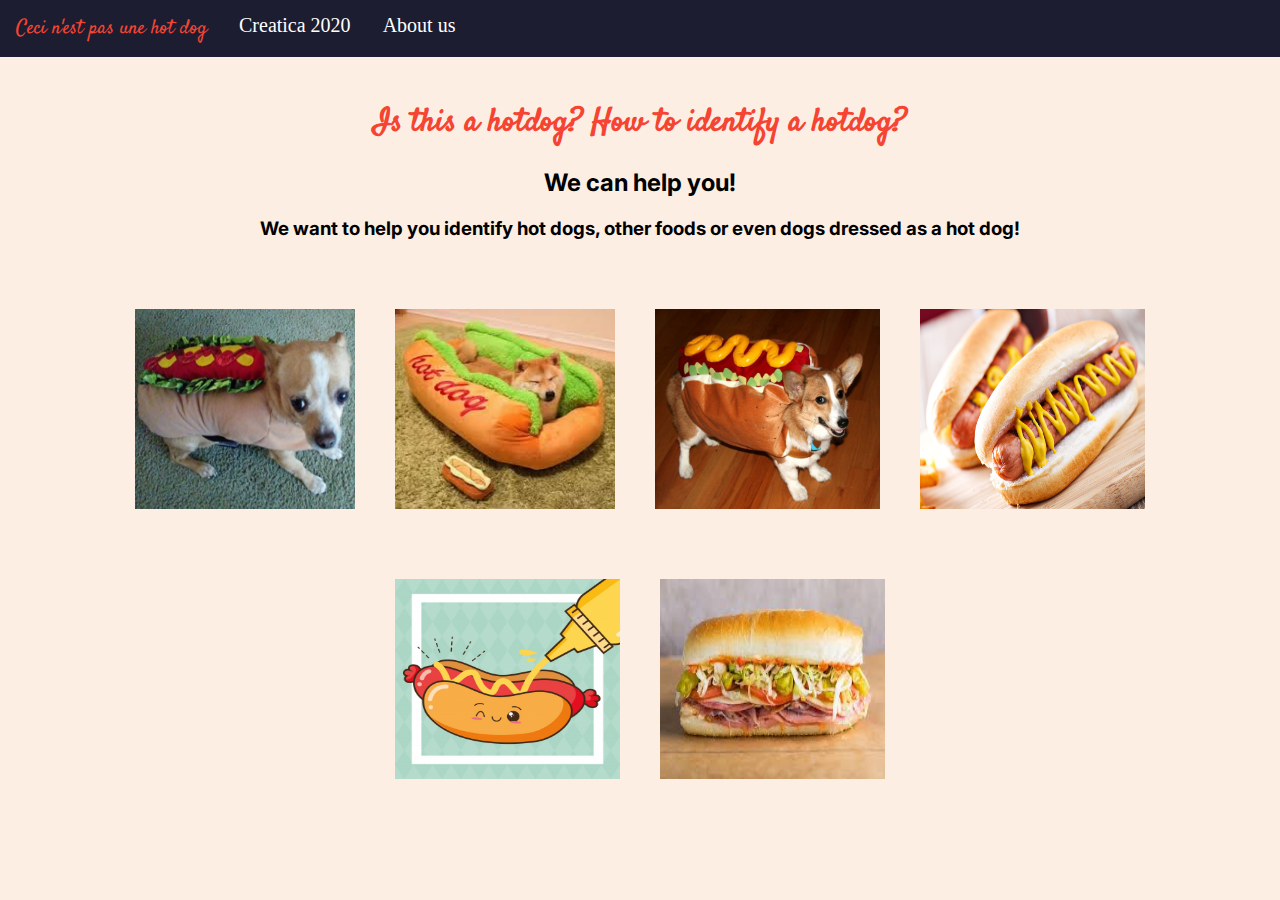
<file: aboutus.html>
<!DOCTYPE html>
<html lang="en">

<head>
    <meta charset="UTF-8">
    <meta name="viewport" content="width=device-width, initial-scale=1.0">
    <title>Ceci n'est pas une hot dog</title>
    <link rel="stylesheet" href="https://cdn.jsdelivr.net/npm/bootstrap@4.5.3/dist/css/bootstrap.min.css"
        integrity="sha384-TX8t27EcRE3e/ihU7zmQxVncDAy5uIKz4rEkgIXeMed4M0jlfIDPvg6uqKI2xXr2" crossorigin="anonymous">
    <link href="https://fonts.googleapis.com/css2?family=Satisfy&display=swap" rel="stylesheet">
    <link href="https://fonts.googleapis.com/css2?family=Inter:wght@300;400;500&family=Satisfy&display=swap"
        rel="stylesheet">
    <link rel="stylesheet" href="./style.css">
    <link rel="stylesheet" href="./main.js">
</head>

<body>
    <div class="navbar" id="myNavbar">
        <a class="brand-logo" href="index.html">Ceci n'est pas une hot dog</a>
        <a href="https://www.creatica.io/">Creatica 2020</a>
        <a href="aboutus.html">About us</a>
        <a href="javascript:void(0);" class="icon" onclick="myFunction()">&#9776;</a>
      </div>
    <div id="hd">
    <h1>Is this a hotdog? How to identify a hotdog?</h1>
    <h2>We can help you!</h2>
    <h3>We want to help you identify hot dogs, other foods or even dogs dressed as a hot dog!</h3>
</div>

<div class="gallery-area">
    <div class="single-img">
        <img src="/assets/imgs/7j98iz62zo721.jpg" alt="This is not a hot dog!" width="220px" height="200px">
    </div>
    <div class="single-img">
        <img src="/assets/imgs/images.jpg" alt="This is not a hot dog!" width="220px" height="200px">
    </div>
    <div class="single-img">
        <img src="/assets/imgs/Y77gLoK.jpg" alt="This is not a hot dog!" width="225px" height="200px">
    </div>
    <div class="single-img">
        <img src="/assets/imgs/hotdog-royalty-free-image-185123377-1562609410.jpg" alt="This is a hotdog" width="225px" height="200px" >
    </div>
    <div class="single-img">
        <img src="/assets/imgs/kawaii-fast-food-bonito-cachorro-quente-com-ilustracao-de-mostarda_24908-60609.jpg" alt="This is not a hot dog" width="225px" height="200px">
    </div>
    <div class="single-img">
        <img src="/assets/imgs/download.jpg" alt="This is not a hot dog" width="225px" height="200px">
    </div>


</div>
  

</body>
</html>
</file>
<file: style.css>
html, body { 
margin: 0;
padding: 0;
background-color: #FDEEE4;
}

.content {
text-align: center;
font-family: 'Inter', sans-serif;
}

#img {
width: 300px; 
max-width: 600px;
}

.form input {
height: 30px;
border-radius: 3px;
border: 1px solid gray;
}

.form button {
height: 30px;
width: 50px;
padding: 0 10px;
border: none;
background-color: #1C1D31;
color:white;
border-radius: 2px;
}


.brand-logo {
    font-family: 'Satisfy', sans-serif;
    color: white;
    font-size: 30px;
}

.nav-link {
    font-family: 'Inter', sans-serif;
    color: white;
}

h1 {
    color: #F54432;
    font-family: 'Satisfy', sans-serif; 
    text-align: center; 
}

h2, h3 {
  font-family: 'Inter', sans-serif;
  text-align: center;

}

img{
    display: block;
    margin: auto;
    margin-top: 50px;
}

#hd {
    margin-top: 100px;
}

.navbar {
    background-color: #1C1D31;
    overflow: hidden;
    position: fixed;
    top: 0;
    width: 100%;
  }
  
  .navbar a {
    float: left;
    display: block;
    color: #fff;
    text-align: center;
    padding: 14px 16px;
    text-decoration: none;
    font-size: 20px;
  }

  .navbar a:hover {
    color: #F54432;
  }

  .navbar .icon {
    display: none;
  }

@media screen and (max-width: 600px) {
    .navbar a:not(:first-child) {display: none;}
    .navbar a.icon {
      float: right;
      display: block;
    }
  }

  @media screen and (max-width: 600px) {
    .navbar.responsive a.icon {
      position: absolute;
      right: 0;
      bottom: 0;
    }
    .navbar.responsive a {
      float: none;
      display: block;
      text-align: left;
    }
  }

 .gallery-area {
   display: -webkit-flex;
   display: -moz-flex;
   display: -ms-flex;
   display: -o-flex;
   display: flex;
   flex-wrap: wrap;
   flex-direction: row;
   align-items: center;
   justify-content: center;

 }

 .single-img {
   padding: 0 20px 20px;
   border-radius: 10px;
 }

 figcaption {
   font-family: 'Inter', sans-serif;
   text-align: center;
 }

 #prediction {
   color: tomato;
   font-weight: 700;
   font-family: 'Satisfy', sans-serif;
   font-size: 30px;
   background-color: rgb(252, 252, 132);
   margin-top: 10px;
 }
</file>
